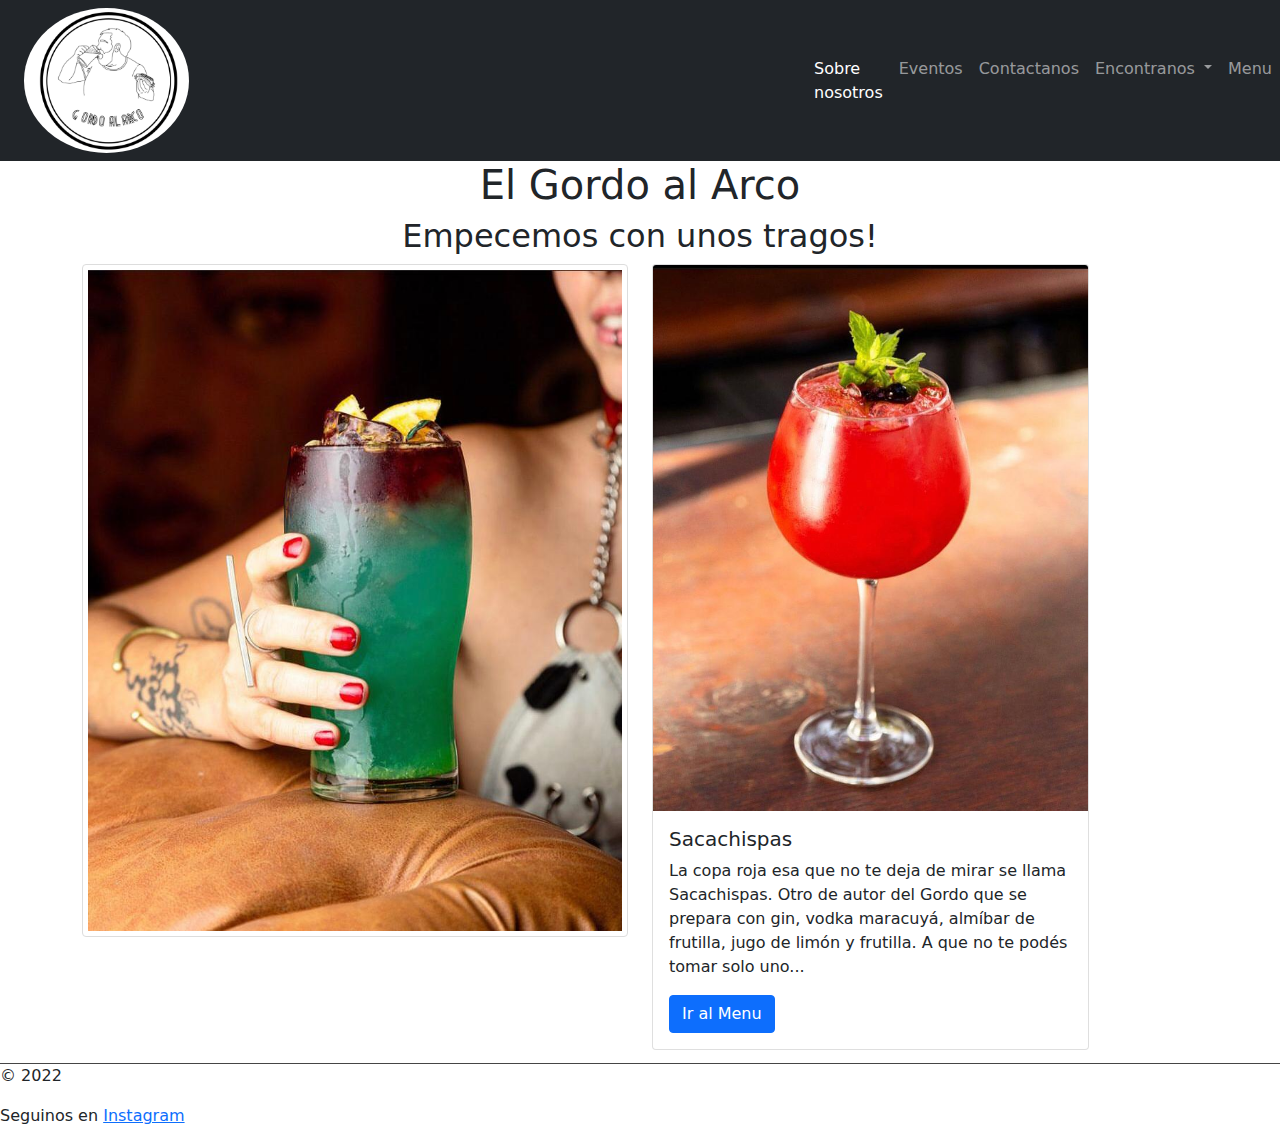
<file: index.html>
<!DOCTYPE html>
<html lang="en">
<head>
    <meta charset="UTF-8">
    <meta http-equiv="X-UA-Compatible" content="IE=edge">
    <meta name="viewport" content="width=device-width, initial-scale=1.0">
    <link rel="shortcut icon" href="fotos/favi.png" type="image/x-icon">
    <meta name="msapplication-TileColor" content="#da532c">
    <meta name="theme-color" content="#ffffff">
    <link rel="stylesheet" href="css/bootstrap.css">
    <link rel="stylesheet" href="scss/styles.css">
    <meta name="keywords" content="gordo al arco, bar, bares, bar arisitdes, aristides villanueva, san jose, bar guaymallen">
    <meta name="description" content="Gordo al arco es un bar que se puede encontrar en La calle arisitdes villanueva en ciudad y en san jose, guaymallen">
    <title>El Gordo al Arco</title>
    <!--Jeronimo Yañez, Proyecto El gordo al arco-restobar-->
</head>
<body>    
  <!-- Menu de navegacion -->
    <header>
        <nav class="navbar navbar-expand-lg navbar-light bg-light navbar navbar-dark bg-dark">
            <div class="container-fluid">
              <div class="container">
                <div class="row">
                  <div class="col-md-6">
              <a class="navbar-brand" href="index.html"><img src="fotos/logo-gordo.png" alt="logo-gordo" id="logo-gordo"></a>
                </div>
                </div>
              </div>
            </div>
              <button class="navbar-toggler" type="button" data-bs-toggle="collapse" data-bs-target="#navbarNavDropdown" aria-controls="navbarNavDropdown" aria-expanded="false" aria-label="Toggle navigation">
                <span class="navbar-toggler-icon"></span>
              </button>
              <div class="collapse navbar-collapse" id="navbarNavDropdown">
                <ul class="navbar-nav">
                  <li class="nav-item">
                    <a class="nav-link active" aria-current="page" href="pages/sobre-nosotros.html">Sobre nosotros</a>
                  </li>
                  <li class="nav-item">
                    <a class="nav-link" href="pages/eventos.html">Eventos</a>
                  </li>
                  <li class="nav-item">
                    <a class="nav-link" href="pages/contactanos.html">Contactanos</a>
                  </li>
                  <li class="nav-item dropdown">
                    <a class="nav-link dropdown-toggle" href="#" id="navbarDropdownMenuLink" role="button" data-bs-toggle="dropdown" aria-expanded="false">
                      Encontranos
                    </a>
                    <ul class="dropdown-menu" aria-labelledby="navbarDropdownMenuLink">
                      <li><a class="dropdown-item" href="pages/guaymallen.html">Guaymallen</a></li>
                      <li><a class="dropdown-item" href="pages/ciudad.html">Ciudad</a></li>
                    </ul>
                  </li>
                    <li class="nav-item">
                    <a class="nav-link" href="pages/menu.html"> Menu </a>
                  </li>
                </ul>
                </div>
              </div>
            </div>
          </nav>
    </header>
    <main class="mainI">
      <h1 class="text-center">El Gordo al Arco</h1>
          <h2 class="text-center">Empecemos con unos tragos!</h2>
          <div class="container">
            <div class="row">
              <div class="col-12 col-lg-6">
          <img class="img-fluid trago2" src="fotos/trago2.jpg" alt="trago2" id="trago2">
        </div>
            <div class="col-12 col-lg-6">
              <div class="card d-flex justify-content-center" style="width: 80%;">
                <img src="fotos/trago.jpg" class="card-img-top" alt="trago">
                <div class="card-body">
                  <h5 class="card-title">Sacachispas</h5>
                  <p class="card-text">La copa roja esa que no te deja de mirar se llama Sacachispas. Otro de autor del Gordo que se prepara con gin, vodka maracuyá, almíbar de frutilla, jugo de limón y frutilla. A que no te podés tomar solo uno...</p>
                  <a href="pages/menu.html" class="btn btn-primary">Ir al Menu</a>
                </div>
              </div>
          </div>
        </div>
       </div>
        
</main>
    <footer class="footer">
        <p>&copy; 2022</p>
        <p>Seguinos en <a href="https://instagram.com/elgordoalarco__?igshid=YmMyMTA2M2Y=">Instagram</a></p>
    </footer>
    <script src="js/bootstrap.js"></script>
</body>
</html>
</file>
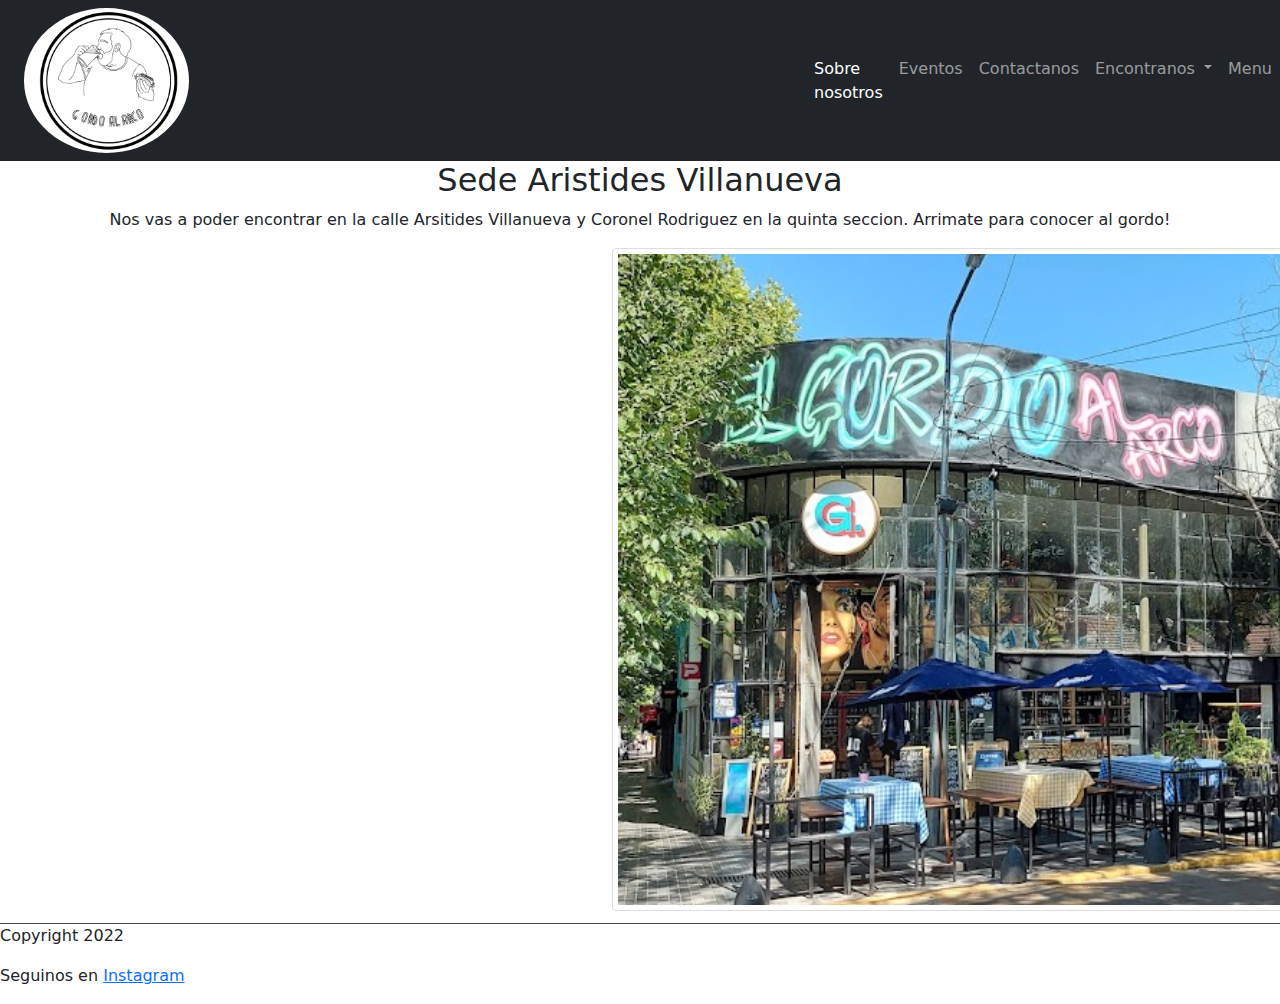
<file: pages/ciudad.html>
<!DOCTYPE html>
<html lang="en">
<head>
    <meta charset="UTF-8">
    <meta http-equiv="X-UA-Compatible" content="IE=edge">
    <meta name="viewport" content="width=device-width, initial-scale=1.0">
    <link rel="stylesheet" href="../css/bootstrap.css">
    <link rel="stylesheet" href="../scss/styles.css">
    <link rel="shortcut icon" href="../fotos/favi.png" type="image/x-icon">
    <meta name="keywords" content="gordo al arco, bar, bares, bar arisitdes, aristides villanueva">
    <meta name="description" content="Sucursal del restobar gordo al arco en la quinta seccion, en la calle aristides villanueva">
    <title>La KINGta | El gordo al arco</title>
</head>
<body>
    <header>
        <nav class="navbar navbar-expand-lg navbar-light bg-light navbar navbar-dark bg-dark">
            <div class="container-fluid">
              <div class="container">
                <div class="row">
                  <div class="col-md-6">
              <a class="navbar-brand" href="../index.html"><img src="../fotos/logo-gordo.png" alt="logo-gordo" id="logo-gordo"></a>
                </div>
                </div>
              </div>
            </div>
              <button class="navbar-toggler" type="button" data-bs-toggle="collapse" data-bs-target="#navbarNavDropdown" aria-controls="navbarNavDropdown" aria-expanded="false" aria-label="Toggle navigation">
                <span class="navbar-toggler-icon"></span>
              </button>
              <div class="collapse navbar-collapse" id="navbarNavDropdown">
                <ul class="navbar-nav">
                  <li class="nav-item">
                    <a class="nav-link active" aria-current="page" href="sobre-nosotros.html">Sobre nosotros</a>
                  </li>
                  <li class="nav-item">
                    <a class="nav-link" href="eventos.html">Eventos</a>
                  </li>
                  <li class="nav-item">
                    <a class="nav-link" href="contactanos.html">Contactanos</a>
                  </li>
                  <li class="nav-item dropdown">
                    <a class="nav-link dropdown-toggle" href="#" id="navbarDropdownMenuLink" role="button" data-bs-toggle="dropdown" aria-expanded="false">
                      Encontranos
                    </a>
                    <ul class="dropdown-menu" aria-labelledby="navbarDropdownMenuLink">
                      <li><a class="dropdown-item" href="guaymallen.html">Guaymallen</a></li>
                      <li><a class="dropdown-item" href="ciudad.html">Ciudad</a></li>
                    </ul>
                  </li>
                    <li class="nav-item">
                    <a class="nav-link" href="menu.html"> Menu </a>
                  </li>
                </ul>
                </div>
              </div>
            </div>
          </nav>
    </header>
    <main>
      <h2 class="text-center">Sede Aristides Villanueva</h2>
      <p class="text-center">Nos vas a poder encontrar en la calle Arsitides Villanueva y Coronel Rodriguez en la quinta seccion. Arrimate para conocer al gordo!</p>
      <div class="container-fluid d-lg-flex flex-row justify-content-between">
        <div class= "mapa">
          <iframe src="https://www.google.com/maps/embed?pb=!1m18!1m12!1m3!1d3350.20858454365!2d-68.853081!3d-32.892652999999996!2m3!1f0!2f0!3f0!3m2!1i1024!2i768!4f13.1!3m3!1m2!1s0x967e0906715dfc17%3A0x6273068eab3526e1!2sAv.%20Ar%C3%ADstides%20Villanueva%20%26%20Cnel%20Rodr%C3%ADguez%2C%20Capital%2C%20Mendoza!5e0!3m2!1ses-419!2sar!4v1656020671138!5m2!1ses-419!2sar" width="600" height="450" style="border:0;" allowfullscreen="" loading="lazy" referrerpolicy="no-referrer-when-downgrade"></iframe>
        </div>
        <img src="../fotos/ciudad.png" class="img-fluid fotoC" alt="fotoCiudad">
      </div>
    </main>
    <footer>
        <p>Copyright 2022</p>
        <p>Seguinos en <a href="https://instagram.com/elgordoalarco__?igshid=YmMyMTA2M2Y=">Instagram</a></p>
    </footer>
    <script src="../js/bootstrap.js"></script>
</body>
</html>
</file>
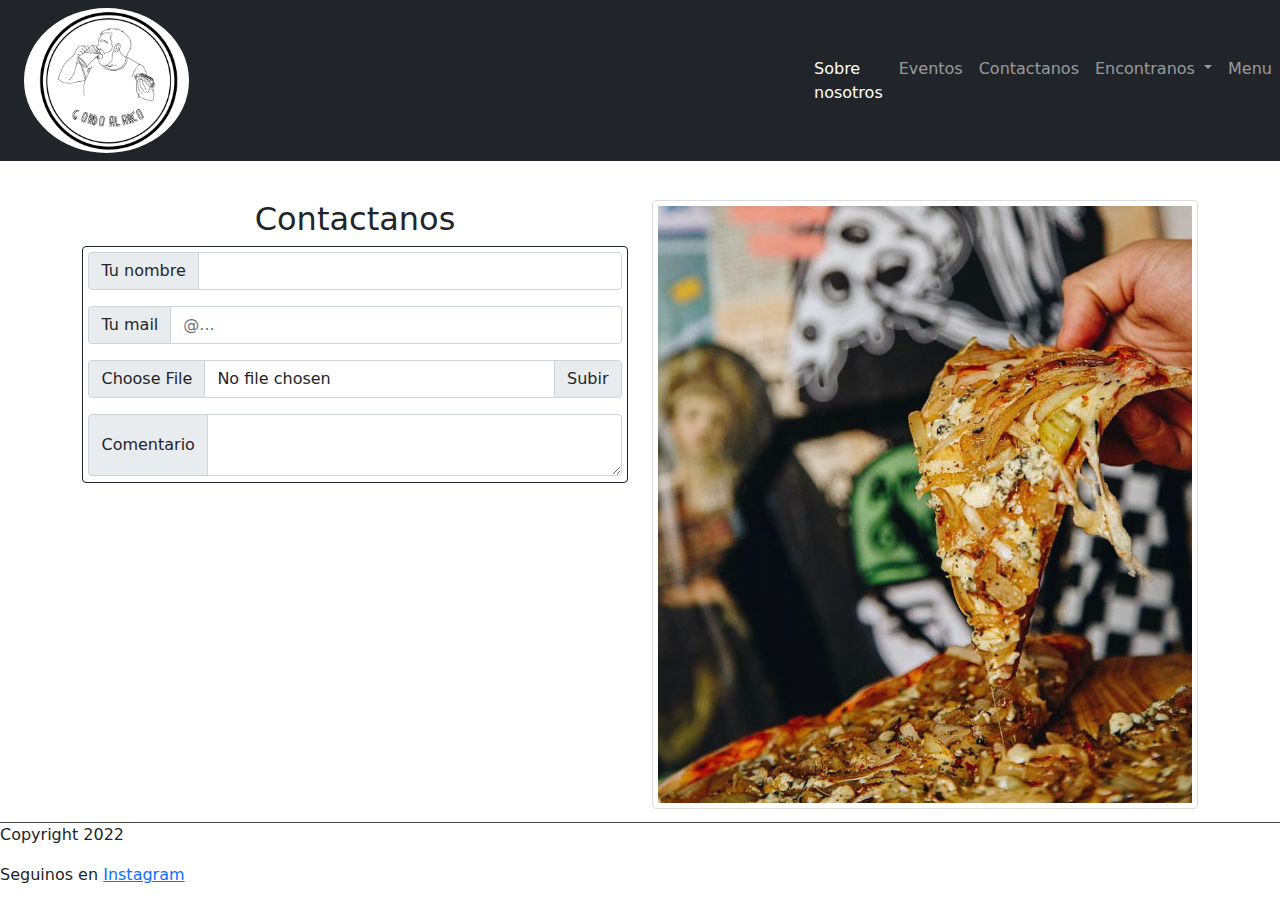
<file: pages/contactanos.html>
<!DOCTYPE html>
<html lang="en">
<head>
  <meta charset="UTF-8">
  <meta http-equiv="X-UA-Compatible" content="IE=edge">
  <meta name="viewport" content="width=device-width, initial-scale=1.0">
  <link rel="stylesheet" href="../css/bootstrap.css">
  <link rel="stylesheet" href="../scss/styles.css">
  <link rel="shortcut icon" href="../fotos/favi.png" type="image/x-icon">
  <meta name="keywords" content="gordo al arco, bar, bares, bar arisitdes, aristides villanueva, san jose, bar guaymallen, atencion al cliente, quejas">
  <meta name="description" content="Contacto con el restobar Gordo al arco, atencion al cliente, quejas">
    <title>Contactanos | El gordo al arco</title>
</head>
<body>
    <header>
        <nav class="navbar navbar-expand-lg navbar-light bg-light navbar navbar-dark bg-dark">
            <div class="container-fluid">
              <div class="container">
                <div class="row">
                  <div class="col-md-6">
              <a class="navbar-brand" href="../index.html"><img src="../fotos/logo-gordo.png" alt="logo-gordo" id="logo-gordo"></a>
                </div>
                </div>
              </div>
            </div>
              <button class="navbar-toggler" type="button" data-bs-toggle="collapse" data-bs-target="#navbarNavDropdown" aria-controls="navbarNavDropdown" aria-expanded="false" aria-label="Toggle navigation">
                <span class="navbar-toggler-icon"></span>
              </button>
              <div class="collapse navbar-collapse" id="navbarNavDropdown">
                <ul class="navbar-nav">
                  <li class="nav-item">
                    <a class="nav-link active" aria-current="page" href="sobre-nosotros.html">Sobre nosotros</a>
                  </li>
                  <li class="nav-item">
                    <a class="nav-link" href="eventos.html">Eventos</a>
                  </li>
                  <li class="nav-item">
                    <a class="nav-link" href="contactanos.html">Contactanos</a>
                  </li>
                  <li class="nav-item dropdown">
                    <a class="nav-link dropdown-toggle" href="#" id="navbarDropdownMenuLink" role="button" data-bs-toggle="dropdown" aria-expanded="false">
                      Encontranos
                    </a>
                    <ul class="dropdown-menu" aria-labelledby="navbarDropdownMenuLink">
                      <li><a class="dropdown-item" href="guaymallen.html">Guaymallen</a></li>
                      <li><a class="dropdown-item" href="ciudad.html">Ciudad</a></li>
                    </ul>
                  </li>
                    <li class="nav-item">
                    <a class="nav-link" href="menu.html"> Menu </a>
                  </li>
                </ul>
                </div>
              </div>
            </div>
          </nav>
    </header>

    <main>
      <div class="container contactanos ">
          <div class="row"> 
              <div class="col-lg-6">   
                  <h2 class="text-center">Contactanos</h2>
                      <div class="form container border border-dark rounded">
                          <div class="input-group mb-3">
                              <span class="input-group-text" id="basic-addon1">Tu nombre</span>
                              <input type="text" class="form-control" placeholder="" aria-label="Username" aria-describedby="basic-addon1">
                          </div>
                          
                          <div class="input-group mb-3">
                              <span class="input-group-text" id="basic-addon2">Tu mail</span>
                              <input type="text" class="form-control" placeholder="@..." aria-label="Recipient's username" aria-describedby="basic-addon2">
                              
                          </div>

                          <div class="input-group mb-3">
                              <input type="file" class="form-control" id="inputGroupFile02">
                              <label class="input-group-text" for="inputGroupFile02">Subir</label>
                          </div>

                          <div class="input-group">
                              <span class="input-group-text">Comentario</span>
                              <textarea class="form-control" aria-label="With textarea"></textarea>
                          </div>
                  </div>
              </div>
                  <div class="col-lg-6">
                      <img src="../fotos/pizza.jpg" alt="" id="pizza" class="img-fluid pizza">
                  </div>
              </div>
      </div>
    </main>
    <footer>
        <p>Copyright 2022</p>
        <p>Seguinos en <a href="https://instagram.com/elgordoalarco__?igshid=YmMyMTA2M2Y=">Instagram</a></p>
    </footer>
    <script src="../js/bootstrap.js"></script>
</body>
</html>
</file>
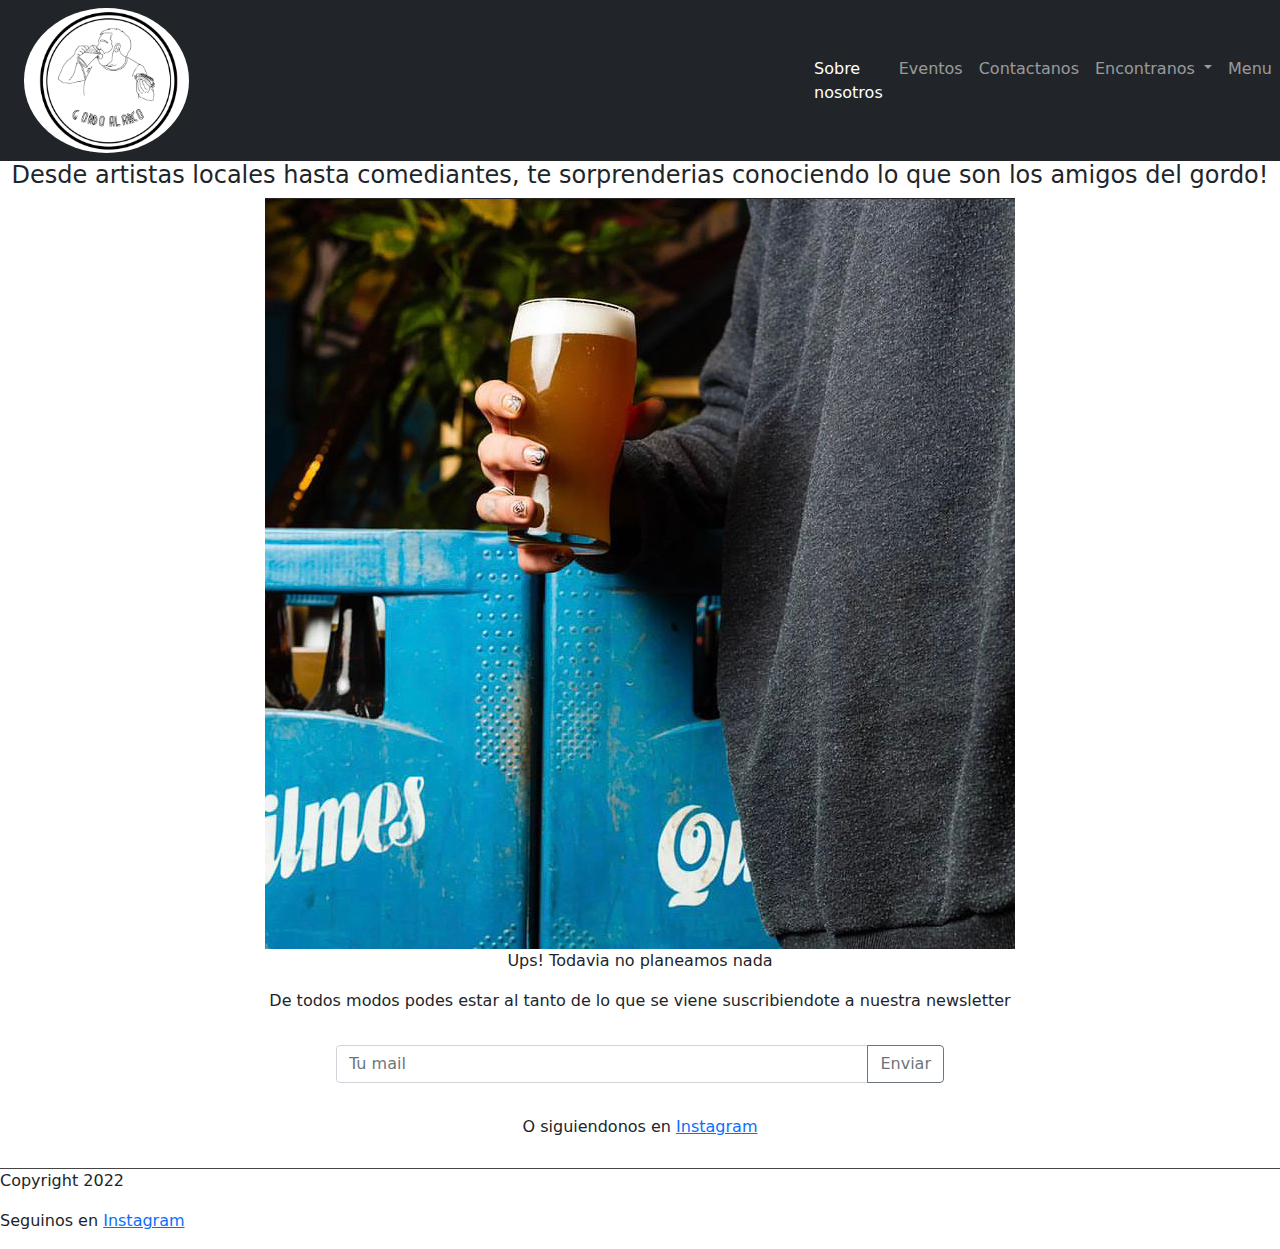
<file: pages/eventos.html>
<!DOCTYPE html>
<html lang="en">
<head>
    <meta charset="UTF-8">
    <meta http-equiv="X-UA-Compatible" content="IE=edge">
    <meta name="viewport" content="width=device-width, initial-scale=1.0">
    <link rel="stylesheet" href="../css/bootstrap.css">
    <link rel="stylesheet" href="../scss/styles.css">
    <link rel="shortcut icon" href="../fotos/favi.png" type="image/x-icon">
    <meta name="keywords" content="gordo al arco, bar, bares, bar arisitdes, aristides villanueva, san jose, bar guaymallen, eventos, eventos gordo al arco">
    <meta name="description" content="Eventos en el restobar gordo al arco en san jose, guaymallen y en arisitdes villanueva, quinta seccion">
    <title>Reservas | El gordo al arco</title>
</head>
<body>
    <header>
        <nav class="navbar navbar-expand-lg navbar-light bg-light navbar navbar-dark bg-dark">
            <div class="container-fluid">
              <div class="container">
                <div class="row">
                  <div class="col-md-6">
              <a class="navbar-brand" href="../index.html"><img src="../fotos/logo-gordo.png" alt="logo-gordo" id="logo-gordo"></a>
                </div>
                </div>
              </div>
            </div>
              <button class="navbar-toggler" type="button" data-bs-toggle="collapse" data-bs-target="#navbarNavDropdown" aria-controls="navbarNavDropdown" aria-expanded="false" aria-label="Toggle navigation">
                <span class="navbar-toggler-icon"></span>
              </button>
              <div class="collapse navbar-collapse" id="navbarNavDropdown">
                <ul class="navbar-nav">
                  <li class="nav-item">
                    <a class="nav-link active" aria-current="page" href="sobre-nosotros.html">Sobre nosotros</a>
                  </li>
                  <li class="nav-item">
                    <a class="nav-link" href="eventos.html">Eventos</a>
                  </li>
                  <li class="nav-item">
                    <a class="nav-link" href="contactanos.html">Contactanos</a>
                  </li>
                  <li class="nav-item dropdown">
                    <a class="nav-link dropdown-toggle" href="#" id="navbarDropdownMenuLink" role="button" data-bs-toggle="dropdown" aria-expanded="false">
                      Encontranos
                    </a>
                    <ul class="dropdown-menu" aria-labelledby="navbarDropdownMenuLink">
                      <li><a class="dropdown-item" href="guaymallen.html">Guaymallen</a></li>
                      <li><a class="dropdown-item" href="ciudad.html">Ciudad</a></li>
                    </ul>
                  </li>
                    <li class="nav-item">
                    <a class="nav-link" href="menu.html"> Menu </a>
                  </li>
                </ul>
                </div>
              </div>
            </div>
          </nav>
    </header>
       <main>
        <div class="d-flex flex-column align-items-center">
          <h4>Desde artistas locales hasta comediantes, te sorprenderias conociendo lo que son los amigos del gordo!</h4>
          <img src="../fotos/birra.JPG" alt="birra" class="birra img-fluid">
          <p>Ups! Todavia no planeamos nada</p>
          <p>De todos modos podes estar al tanto de lo que se viene suscribiendote a nuestra newsletter</p>
            <div class="input-group mb-3 w-50 p-3">
              <input type="text" class="form-control" placeholder="Tu mail" aria-label="Recipient's username" aria-describedby="button-addon2">
              <button class="btn btn-outline-secondary" type="button" id="button-addon2">Enviar</button>
            </div>
          <p>O siguiendonos en <a href="https://instagram.com/elgordoalarco__?igshid=YmMyMTA2M2Y=">Instagram</a></p>
       </div>
      </main>
    <footer>
        <p>Copyright 2022</p>
        <p>Seguinos en <a href="https://instagram.com/elgordoalarco__?igshid=YmMyMTA2M2Y=">Instagram</a></p>
    </footer>
    <script src="../js/bootstrap.js"></script>
</body>
</html>
</file>
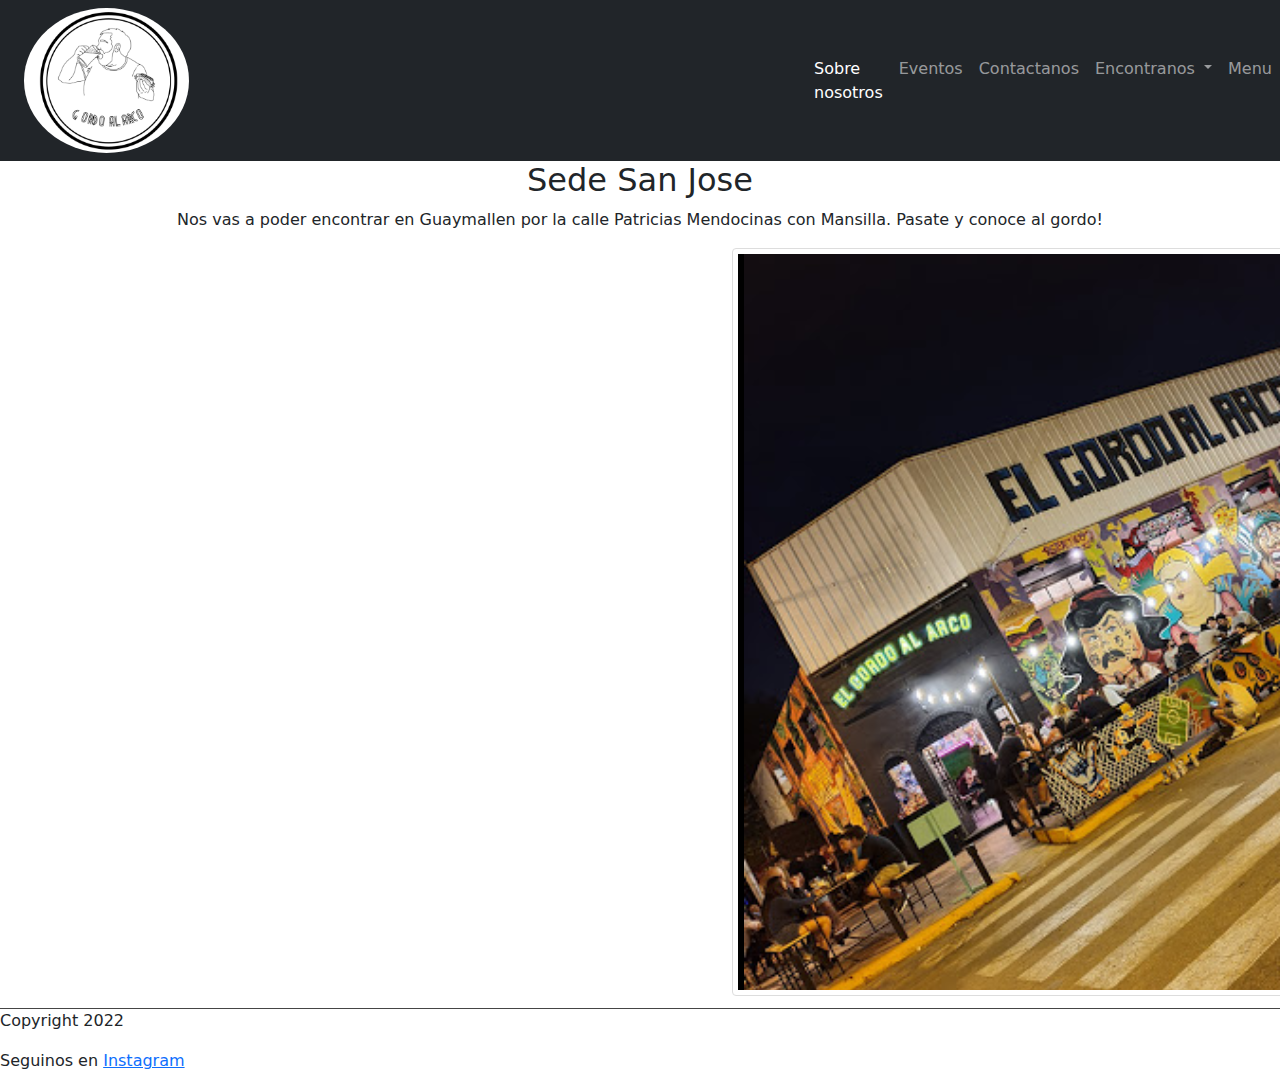
<file: pages/guaymallen.html>
<!DOCTYPE html>
<html lang="en">
<head>
    <meta charset="UTF-8">
    <meta http-equiv="X-UA-Compatible" content="IE=edge">
    <meta name="viewport" content="width=device-width, initial-scale=1.0">
    <link rel="stylesheet" href="../css/bootstrap.css">
    <link rel="stylesheet" href="../scss/styles.css">
    <link rel="shortcut icon" href="../fotos/favi.png" type="image/x-icon">
    <meta name="keywords" content="gordo al arco, bar, bares, san jose, bar guaymallen">
    <meta name="description" content="Sede en San jose, guaymallen del bar gordo al arco">
    <title>Guaymacity</title>
</head>
<body>
    <header>
        <nav class="navbar navbar-expand-lg navbar-light bg-light navbar navbar-dark bg-dark">
            <div class="container-fluid">
              <div class="container">
                <div class="row">
                  <div class="col-md-6">
              <a class="navbar-brand" href="../index.html"><img src="../fotos/logo-gordo.png" alt="logo-gordo" id="logo-gordo"></a>
                </div>
                </div>
              </div>
            </div>
              <button class="navbar-toggler" type="button" data-bs-toggle="collapse" data-bs-target="#navbarNavDropdown" aria-controls="navbarNavDropdown" aria-expanded="false" aria-label="Toggle navigation">
                <span class="navbar-toggler-icon"></span>
              </button>
              <div class="collapse navbar-collapse" id="navbarNavDropdown">
                <ul class="navbar-nav">
                  <li class="nav-item">
                    <a class="nav-link active" aria-current="page" href="sobre-nosotros.html">Sobre nosotros</a>
                  </li>
                  <li class="nav-item">
                    <a class="nav-link" href="eventos.html">Eventos</a>
                  </li>
                  <li class="nav-item">
                    <a class="nav-link" href="contactanos.html">Contactanos</a>
                  </li>
                  <li class="nav-item dropdown">
                    <a class="nav-link dropdown-toggle" href="#" id="navbarDropdownMenuLink" role="button" data-bs-toggle="dropdown" aria-expanded="false">
                      Encontranos
                    </a>
                    <ul class="dropdown-menu" aria-labelledby="navbarDropdownMenuLink">
                      <li><a class="dropdown-item" href="guaymallen.html">Guaymallen</a></li>
                      <li><a class="dropdown-item" href="ciudad.html">Ciudad</a></li>
                    </ul>
                  </li>
                    <li class="nav-item">
                    <a class="nav-link" href="menu.html"> Menu </a>
                  </li>
                </ul>
                </div>
              </div>
            </div>
          </nav>
    </header>
    <main>
        <h2 class="text-center">Sede San Jose</h2>
        <p class="text-center"> Nos vas a poder encontrar en Guaymallen por la calle Patricias Mendocinas con Mansilla. Pasate y conoce al gordo!</p>
        <div class="container d-lg-flex flex-row justify-content-between">
        <div class= "mapa">
        <iframe src="https://www.google.com/maps/embed?pb=!1m18!1m12!1m3!1d3350.2159438242898!2d-68.80647099999999!3d-32.89245839554476!2m3!1f0!2f0!3f0!3m2!1i1024!2i768!4f13.1!3m3!1m2!1s0x967e0ecb93260efd%3A0x375f1d8ef7a27c8d!2sPatricias%20Mendocinas%202214%2C%20M5519%20Mendoza!5e0!3m2!1ses-419!2sar!4v1656022660544!5m2!1ses-419!2sar" width="650px" height="450px" style="border:0;" allowfullscreen="" loading="lazy" referrerpolicy="no-referrer-when-downgrade"></iframe>
        </div>
        <img src="../fotos/guaymallen.png" class="img-fluid fotoG" alt="fotoGuaymallen">
      </div>
    </main>
    <footer>
        <p>Copyright 2022</p>
        <p>Seguinos en <a href="https://instagram.com/elgordoalarco__?igshid=YmMyMTA2M2Y=">Instagram</a></p>
    </footer>
    <script src="../js/bootstrap.js"></script>
</body>
</html>
</file>
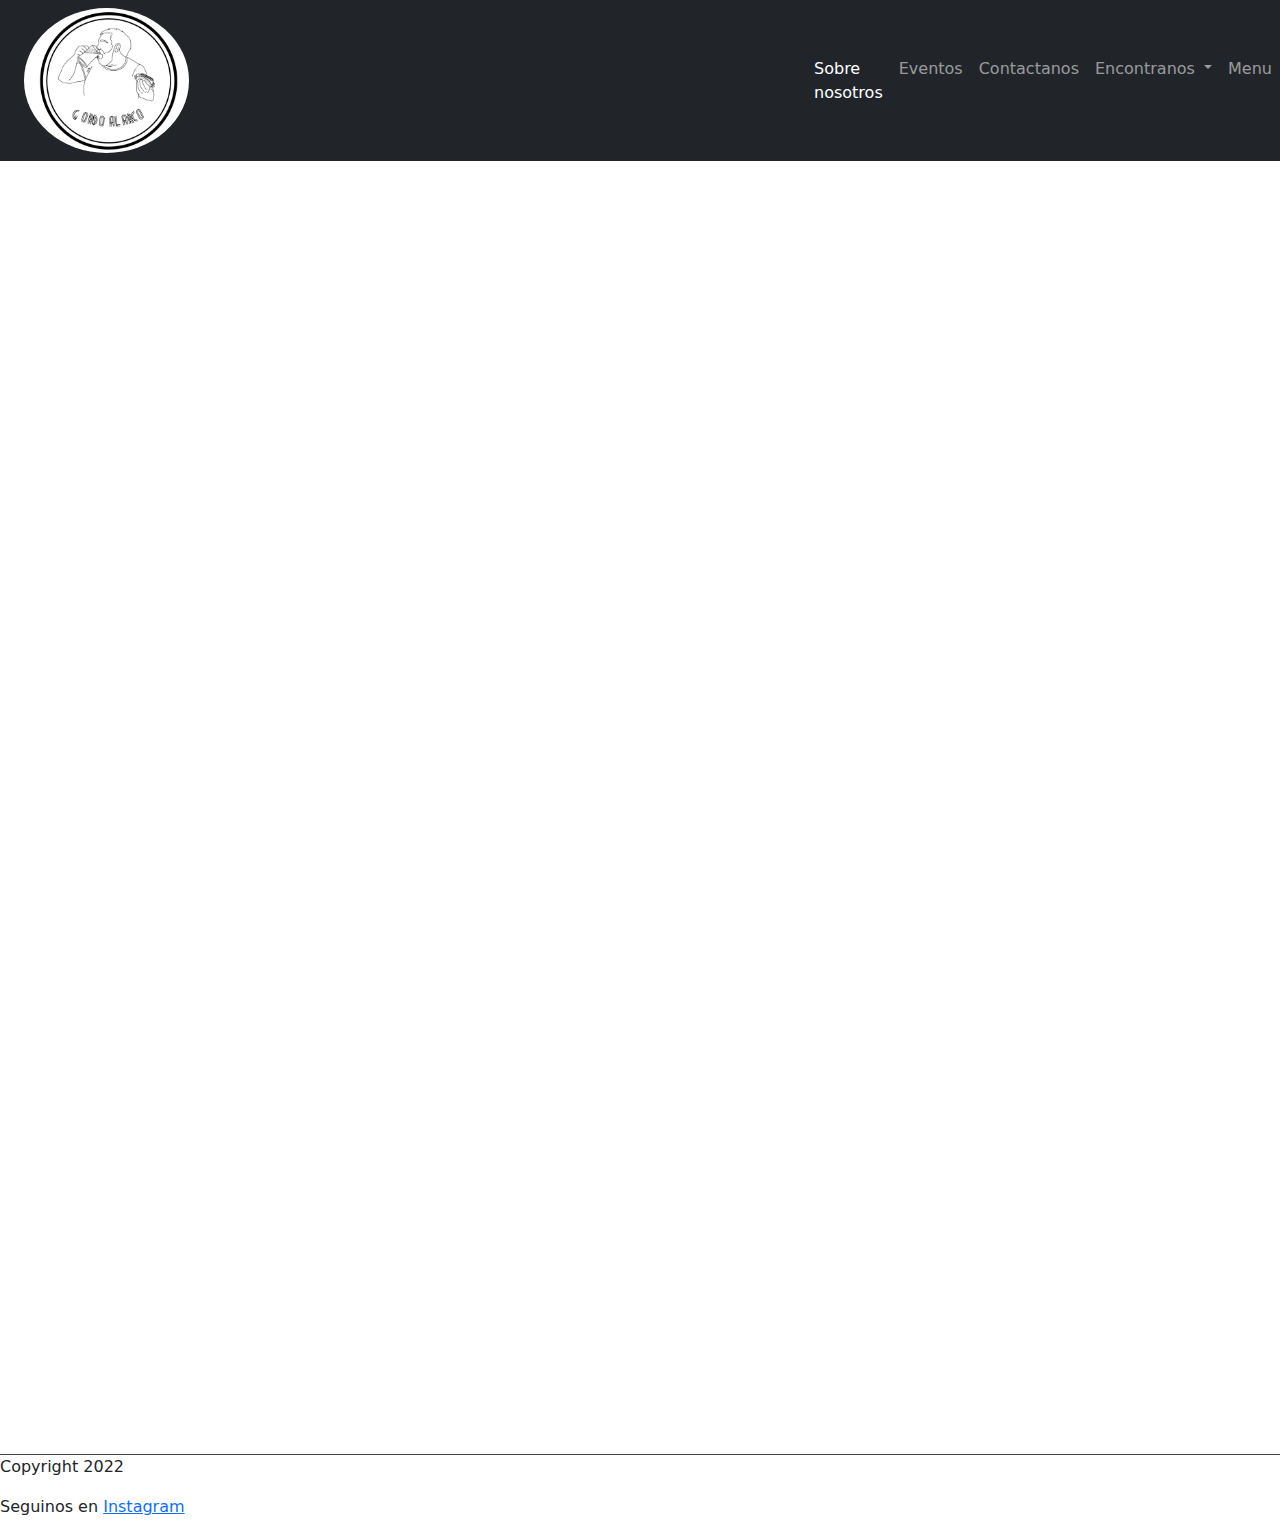
<file: pages/menu.html>
<!DOCTYPE html>
<html lang="en">
<head>
    <meta charset="UTF-8">
    <meta http-equiv="X-UA-Compatible" content="IE=edge">
    <meta name="viewport" content="width=device-width, initial-scale=1.0">
    <link rel="stylesheet" href="../css/bootstrap.css">
    <link rel="stylesheet" href="../scss/styles.css">
    <link rel="shortcut icon" href="../fotos/favi.png" type="image/x-icon">
    <meta name="keywords" content="gordo al arco, bar, bares, bar arisitdes, aristides villanueva, san jose, bar guaymallen, menu gordo al arco, hamburguesa, lomo, papas fritas, tragos, alcohol">
    <meta name="description" content="Menu del restobar gordo al arco ubicado en la calle aristides villanueva y en san jose, guaymallen">
    <title>Menu</title>
</head>
<body>
    <header>
        <nav class="navbar navbar-expand-lg navbar-light bg-light navbar navbar-dark bg-dark">
            <div class="container-fluid">
              <div class="container">
                <div class="row">
                  <div class="col-md-6">
              <a class="navbar-brand" href="../index.html"><img src="../fotos/logo-gordo.png" alt="logo-gordo" id="logo-gordo"></a>
                </div>
                </div>
              </div>
            </div>
              <button class="navbar-toggler" type="button" data-bs-toggle="collapse" data-bs-target="#navbarNavDropdown" aria-controls="navbarNavDropdown" aria-expanded="false" aria-label="Toggle navigation">
                <span class="navbar-toggler-icon"></span>
              </button>
              <div class="collapse navbar-collapse" id="navbarNavDropdown">
                <ul class="navbar-nav">
                  <li class="nav-item">
                    <a class="nav-link active" aria-current="page" href="sobre-nosotros.html">Sobre nosotros</a>
                  </li>
                  <li class="nav-item">
                    <a class="nav-link" href="eventos.html">Eventos</a>
                  </li>
                  <li class="nav-item">
                    <a class="nav-link" href="contactanos.html">Contactanos</a>
                  </li>
                  <li class="nav-item dropdown">
                    <a class="nav-link dropdown-toggle" href="#" id="navbarDropdownMenuLink" role="button" data-bs-toggle="dropdown" aria-expanded="false">
                      Encontranos
                    </a>
                    <ul class="dropdown-menu" aria-labelledby="navbarDropdownMenuLink">
                      <li><a class="dropdown-item" href="guaymallen.html">Guaymallen</a></li>
                      <li><a class="dropdown-item" href="ciudad.html">Ciudad</a></li>
                    </ul>
                  </li>
                    <li class="nav-item">
                    <a class="nav-link" href="menu.html"> Menu </a>
                  </li>
                </ul>
                </div>
              </div>
            </div>
          </nav>
    </header>
    <div class="ratio ratio-1x1">
        <iframe src="https://docs.google.com/viewer?srcid=1CUXIsv15sBVzlPNKv3A-I5fEED8I-8uN&pid=explorer&efh=false&a=v&chrome=false&embedded=true" width="80%" height="680px"></iframe>
    </div>
        <footer>
        <p>Copyright 2022</p>
        <p>Seguinos en <a href="https://instagram.com/elgordoalarco__?igshid=YmMyMTA2M2Y=">Instagram</a></p>
    </footer>
    <script src="../js/bootstrap.js"></script>
</body>
</html>
</file>
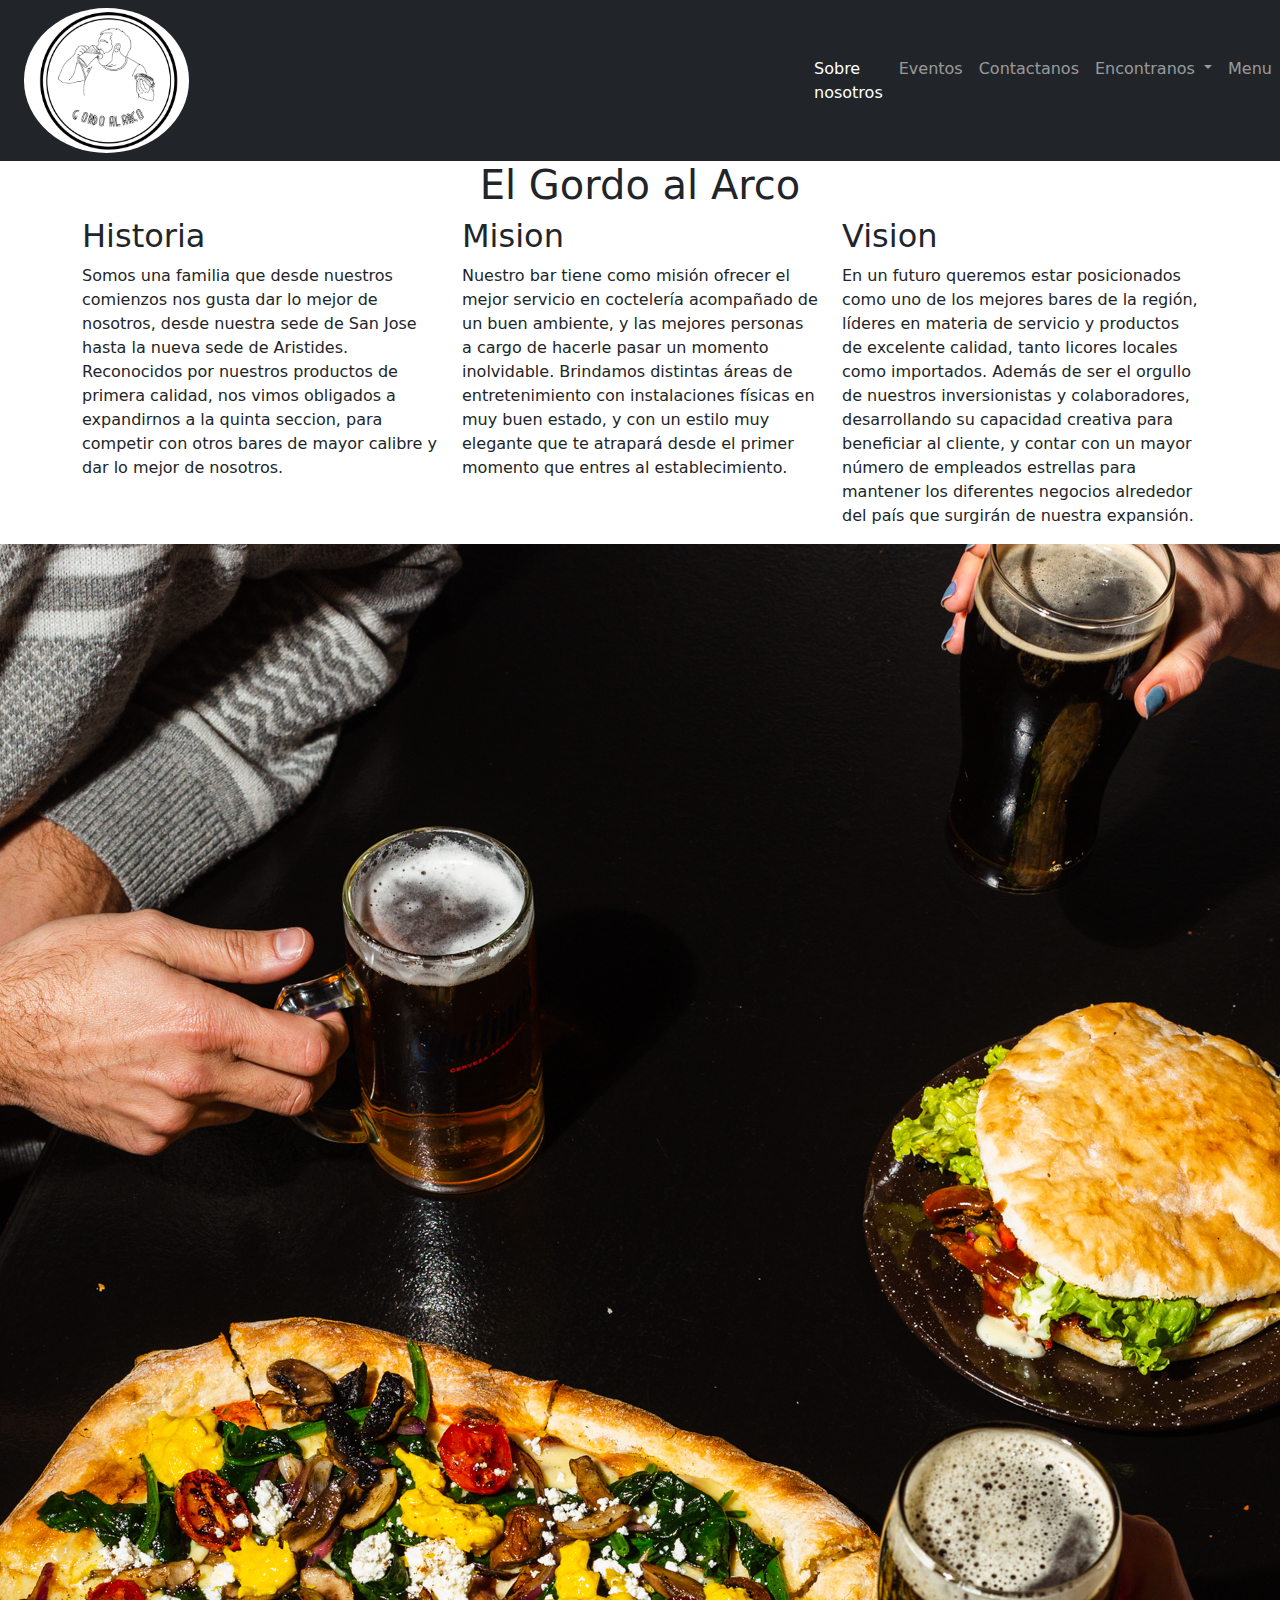
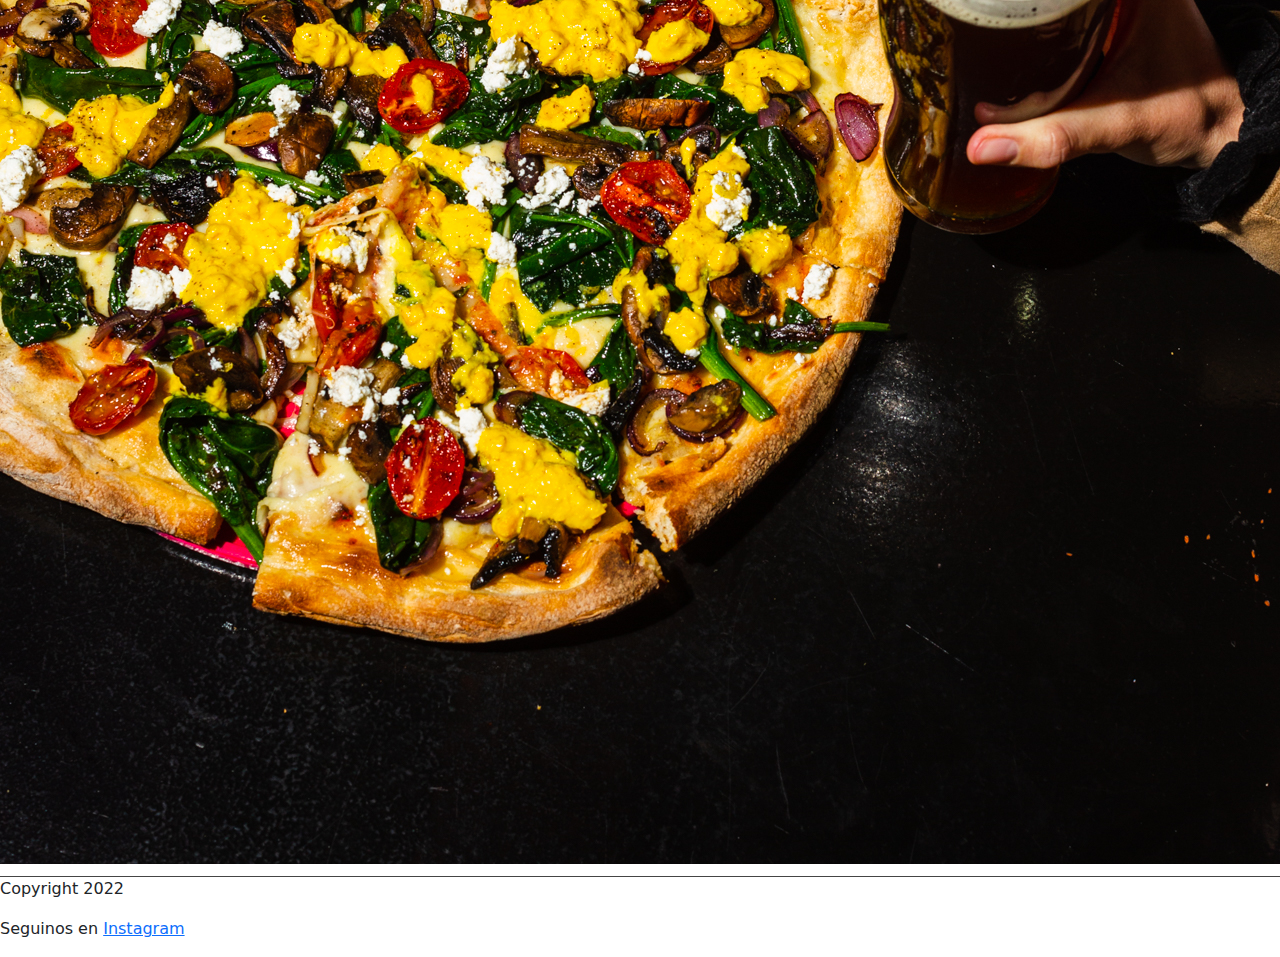
<file: pages/sobre-nosotros.html>
<!DOCTYPE html>
<html lang="en">
<head>
    <meta charset="UTF-8">
    <meta http-equiv="X-UA-Compatible" content="IE=edge">
    <meta name="viewport" content="width=device-width, initial-scale=1.0">
    <link rel="stylesheet" href="../css/bootstrap.css">
    <link rel="stylesheet" href="../scss/styles.css">
    <link rel="shortcut icon" href="../fotos/favi.png" type="image/x-icon">
    <meta name="keywords" content="gordo al arco, bar, bares, bar arisitdes, aristides villanueva, san jose, bar guaymallen, info, informacion gordo al arco">
    <meta name="description" content="Gordo al arco es un bar que se puede encontrar en La calle arisitdes villanueva en ciudad y en san jose, guaymallen">
    <title>Sobre Nosotros</title>
</head>
<body>
    <header>
        <nav class="navbar navbar-expand-lg navbar-light bg-light navbar navbar-dark bg-dark">
            <div class="container-fluid">
              <div class="container">
                <div class="row">
                  <div class="col-md-6">
              <a class="navbar-brand" href="../index.html"><img src="../fotos/logo-gordo.png" alt="logo-gordo" id="logo-gordo"></a>
                </div>
                </div>
              </div>
            </div>
              <button class="navbar-toggler" type="button" data-bs-toggle="collapse" data-bs-target="#navbarNavDropdown" aria-controls="navbarNavDropdown" aria-expanded="false" aria-label="Toggle navigation">
                <span class="navbar-toggler-icon"></span>
              </button>
              <div class="collapse navbar-collapse" id="navbarNavDropdown">
                <ul class="navbar-nav">
                  <li class="nav-item">
                    <a class="nav-link active" aria-current="page" href="sobre-nosotros.html">Sobre nosotros</a>
                  </li>
                  <li class="nav-item">
                    <a class="nav-link" href="eventos.html">Eventos</a>
                  </li>
                  <li class="nav-item">
                    <a class="nav-link" href="contactanos.html">Contactanos</a>
                  </li>
                  <li class="nav-item dropdown">
                    <a class="nav-link dropdown-toggle" href="#" id="navbarDropdownMenuLink" role="button" data-bs-toggle="dropdown" aria-expanded="false">
                      Encontranos
                    </a>
                    <ul class="dropdown-menu" aria-labelledby="navbarDropdownMenuLink">
                      <li><a class="dropdown-item" href="guaymallen.html">Guaymallen</a></li>
                      <li><a class="dropdown-item" href="ciudad.html">Ciudad</a></li>
                    </ul>
                  </li>
                    <li class="nav-item">
                    <a class="nav-link" href="menu.html"> Menu </a>
                  </li>
                </ul>
                </div>
              </div>
            </div>
          </nav>
    </header>
    <main>
        <h1 class="text-center"> El Gordo al Arco</h1>
        <div class="container">
            <div class="row">
                <div class="col-12 col-lg-4">
                    <h2>Historia</h2>
                    <p>Somos una familia que desde nuestros comienzos nos gusta dar lo mejor de nosotros, desde nuestra sede de San Jose hasta la nueva sede de Aristides. Reconocidos por nuestros productos de primera calidad, nos vimos obligados a expandirnos a la quinta seccion, para competir con otros bares de mayor calibre y dar lo mejor de nosotros.</p>
                </div>
                <div class="col-12 col-lg-4">
                    <h2>Mision</h2>
                    <p>Nuestro bar tiene como misión ofrecer el mejor servicio en coctelería acompañado de un buen ambiente, y las mejores personas a cargo de hacerle pasar un momento inolvidable. Brindamos distintas áreas de entretenimiento con instalaciones físicas en muy buen estado, y con un estilo muy elegante que te atrapará desde el primer momento que entres al establecimiento.</p>
                </div>
                <div class="col-12 col-lg-4">
                    <h2>Vision</h2>
                    <p>En un futuro queremos estar posicionados como uno de los mejores bares de la región, líderes en materia de servicio y productos de excelente calidad, tanto licores locales como importados. Además de ser el orgullo de nuestros inversionistas y colaboradores, desarrollando su capacidad creativa para beneficiar al cliente, y contar con un mayor número de empleados estrellas para mantener los diferentes negocios alrededor del país que surgirán de nuestra expansión.</p>
                </div>
            </div>
        </div>
        <div class="text-center">
            <img class="img-fluid " src="../fotos/pizza2.jpg" alt="fotoS" id="fotoS"> 
        </div> 
      </main> 
    <footer>
        <p>Copyright 2022</p>
        <p>Seguinos en <a href="https://instagram.com/elgordoalarco__?igshid=YmMyMTA2M2Y=">Instagram</a></p>
    </footer>
    <script src="../js/bootstrap.js"></script>
</body>
</html>
</file>
<file: scss/styles.css>
nav {
  -webkit-animation-name: nav;
          animation-name: nav;
  -webkit-animation-timing-function: ease-in-out;
          animation-timing-function: ease-in-out;
  -webkit-animation-duration: 2s;
          animation-duration: 2s;
  -webkit-animation-delay: 0s;
          animation-delay: 0s;
}
nav a #logo-gordo {
  border-radius: 80%;
  width: 45%;
  height: 100%;
}

footer {
  border-top: solid 1px rgba(22, 22, 22, 0.8);
  margin-top: 1%;
}

.form {
  padding: 1%;
}

.contactanos {
  margin-top: 3%;
}

.pizza, .fotoG, .fotoC, .trago2 {
  border: 1px solid #ddd;
  border-radius: 4px;
  padding: 5px;
}/*# sourceMappingURL=styles.css.map */
</file>
